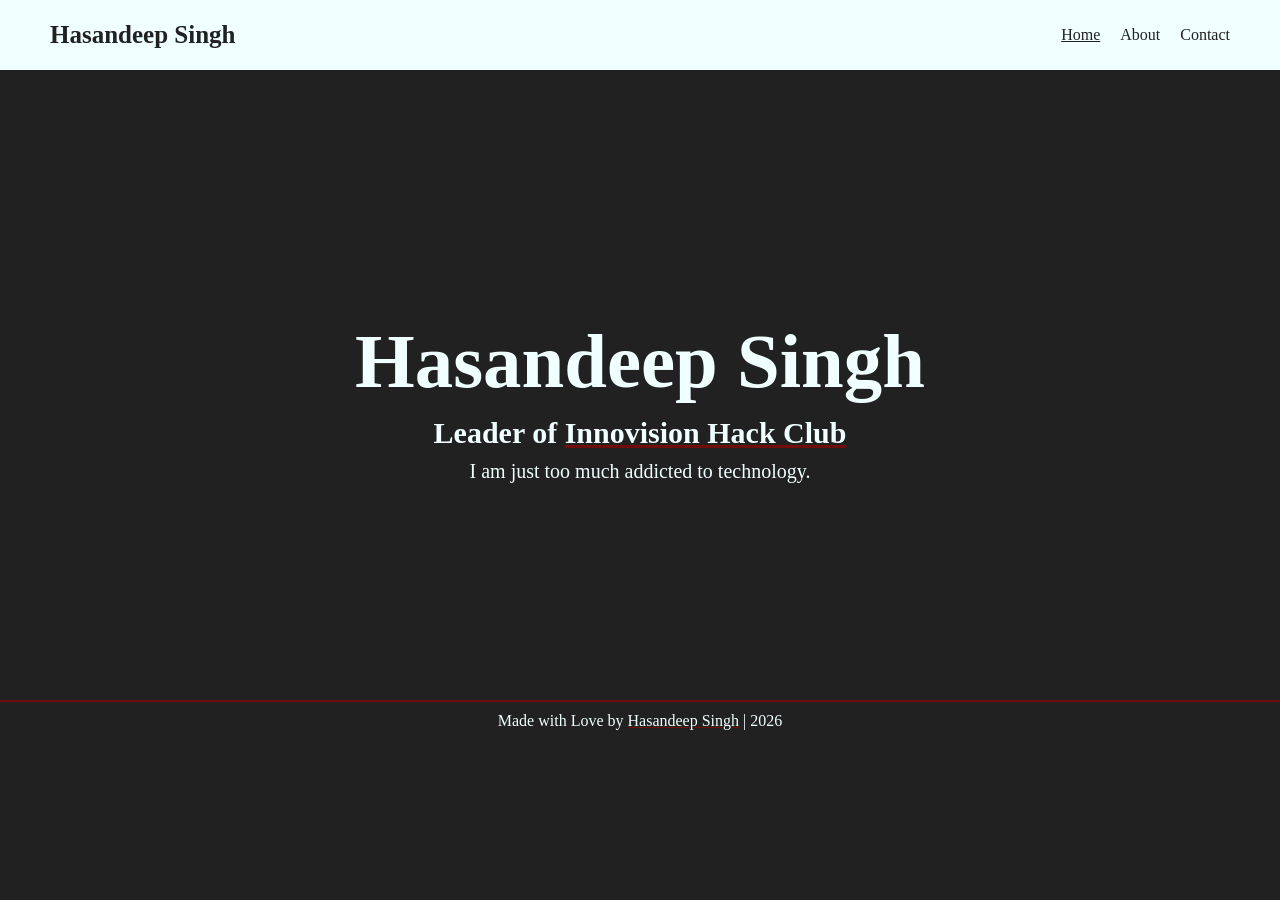
<file: index.html>
<html>

<head>
    <meta name="viewport" content="width=device-width, initial-scale=1.0">
    <title>
        Hasandeep Singh
    </title>
    <link rel="stylesheet" href="style.css">
</head>

<body>
    <header>
        <h3>Hasandeep Singh</h3>
        <ul>
            <li class="active"><a href='/'>Home</a></li>
            <li><a href="/about/">About</a></li>
            <li><a href="/contact/">Contact</a></li>
        </ul>
    </header>

    <div class="hero">
        <h1>Hasandeep Singh</h1>
        <h3>Leader of <a target="_blank" href='https://shcsinnovision.tech'>Innovision Hack Club</a></h3>
        <p>I am just too much addicted to technology.</p>
    </div>
    <footer>
        <p>
        Made with Love by <a href='https://github.com/hasancooksfr'>Hasandeep Singh</a> | 2026
        </p>
        
    </footer>
</body>

</html>
</file>
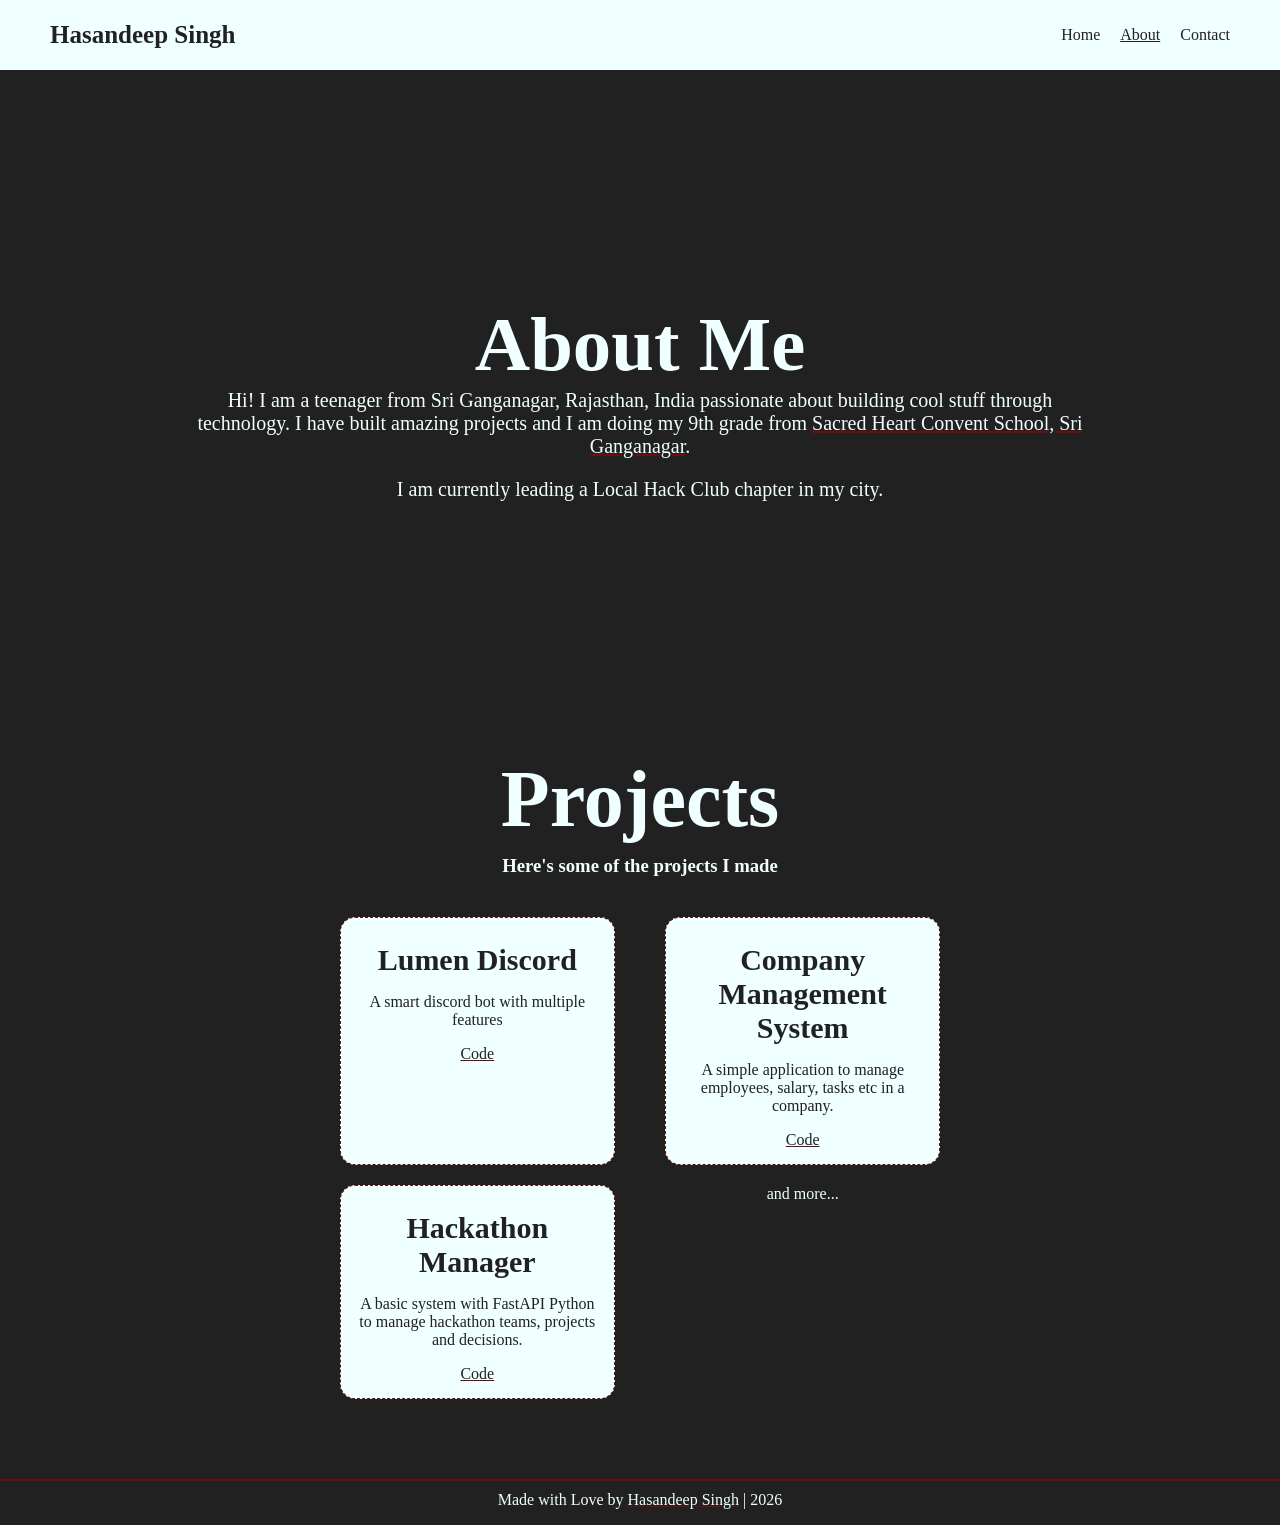
<file: about/index.html>
<!DOCTYPE html>
<html lang="en">
<head>
    <meta charset="UTF-8">
    <meta name="viewport" content="width=device-width, initial-scale=1.0">
    <title>About Me - Hasandeep Singh</title>
    <link rel="stylesheet" href="/style.css">
</head>
<body>
    <header>
        <h3>Hasandeep Singh</h3>
        <ul>
            <li><a href='/'>Home</a></li>
            <li class="active"><a href="/about/">About</a></li>
            <li><a href="/contact/">Contact</a></li>
        </ul>
    </header>
    <div class="hero">
        <h1>About Me</h1>
        <p>Hi! I am a teenager from Sri Ganganagar, Rajasthan, India passionate about building cool stuff through technology. I have built amazing projects and I am doing my 9th grade from <a href='https://sacredheartcstsgnr.com/'>Sacred Heart Convent School, Sri Ganganagar</a>.</p>
        <p>I am currently leading a Local Hack Club chapter in my city.</p>
    </div>

    <div class="projects">
        <h1>Projects</h1>
        <h3>Here's some of the projects I made</h3>
        <div class="cards">
            <div class="card">
                <h3>Lumen Discord</h3>
                <p>A smart discord bot with multiple features</p>
                <a href="https://github.com/hasancooksfr/LumenDiscord">Code</a>
            </div>

            <div class="card">
                <h3>Company Management System</h3>
                <p>A simple application to manage employees, salary, tasks etc in a company.</p>
                <a href="https://github.com/hasancooksfr/CompanyManagementSystem">Code</a>
            </div>

            <div class="card">
                <h3>Hackathon Manager</h3>
                <p>A basic system with FastAPI Python to manage hackathon teams, projects and decisions.</p>
                <a href="https://github.com/hasancooksfr/hackathon-manager">Code</a>
            </div>
            and more...
        </div>
    </div>

    <footer>
        <p>
        Made with Love by <a href='https://github.com/hasancooksfr'>Hasandeep Singh</a> | 2026
        </p>
        
    </footer>
</body>
</html>
</file>
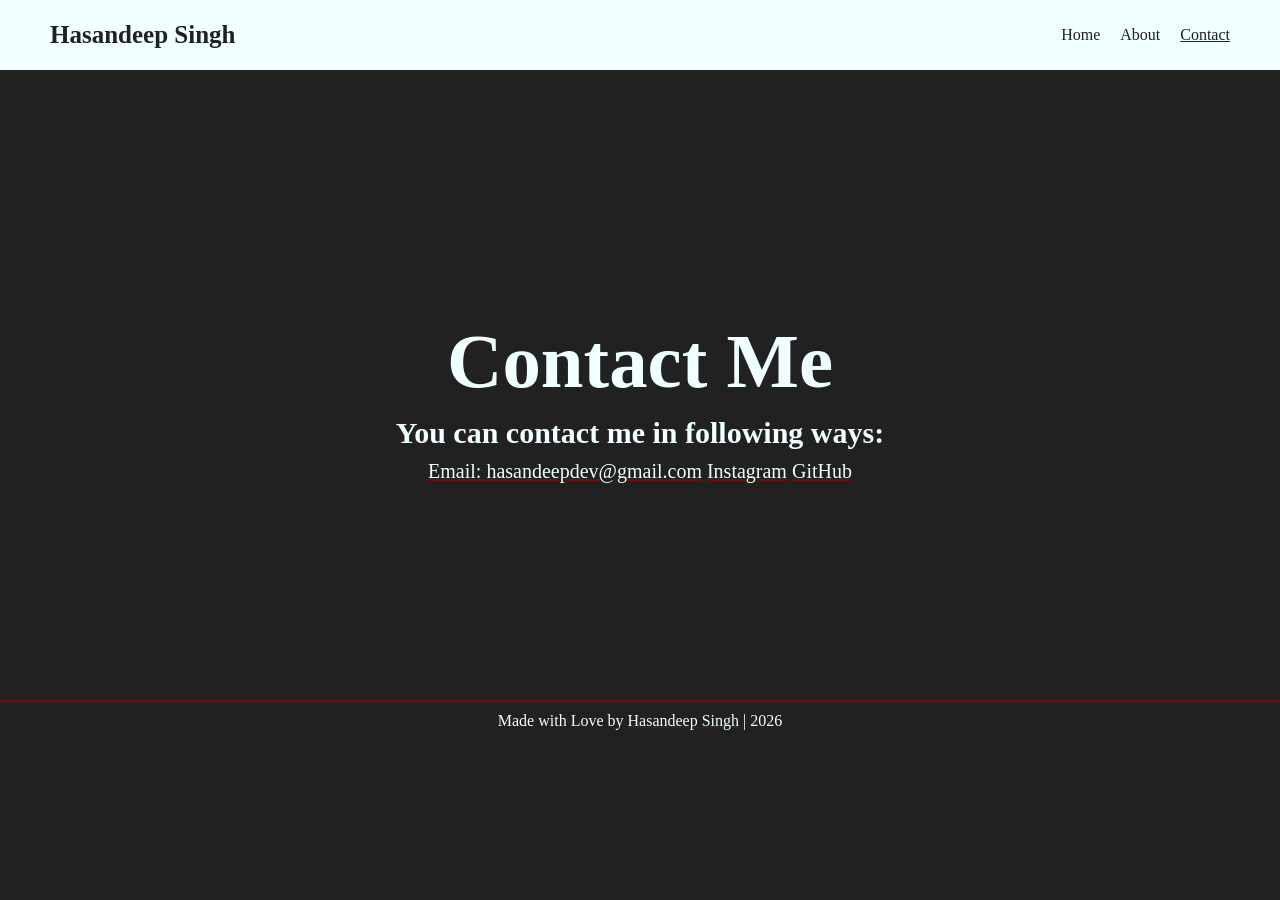
<file: contact/index.html>
<!DOCTYPE html>
<html lang="en">
<head>
    <meta charset="UTF-8">
    <meta name="viewport" content="width=device-width, initial-scale=1.0">
    <title>Contact Me - Hasandeep Singh</title>
    <link rel="stylesheet" href="/style.css">
</head>
<body>
    <header>
        <h3>Hasandeep Singh</h3>
        <ul>
            <li><a href='/'>Home</a></li>
            <li><a href="/about/">About</a></li>
            <li class="active"><a href="/contact/">Contact</a></li>
        </ul>
    </header>
    <div class="hero">
        <h1>
            Contact Me
        </h1>
        <h3>You can contact me in following ways:</h3>
        <p><a href='mailto:hasandeepdev@gmail.com'>Email: hasandeepdev@gmail.com</a>
        <a href="https://instagram.com/hasan.startss">Instagram</a>
        <a href="https://github.com/hasancooksfr">GitHub</a>
        </p>
    </div>

    <footer>
        <p>
        Made with Love by <a href='https://github.com/hasancooksfr'>Hasandeep Singh</a> | 2026
        </p>
        
    </footer>
</body>
</html>
</file>
<file: style.css>
body {
    background-color: #212121;
    color: azure;
    margin: 0;
}

.hero {
    display: flex;
    flex-direction: column;
    justify-content: center;
    align-items: center;
    min-height: 70vh;
    text-align: center;
}

.hero h1 {
    font-size: clamp(36px, 6vw, 80px);
    margin-bottom: 0;
}

.hero h3 {
    font-size: clamp(20px, 3vw, 30px);
    margin-top: 10px;
    margin-bottom: 10px;
}

.hero p {
    font-size: clamp(10px, 2vw, 20px);
    margin-top: 0;
    max-width: 70%;
}

a {
    text-decoration: underline;
    color: azure;
    text-decoration-color: #700c0c;
    cursor: pointer;
}

footer {
    align-items: center;
    text-align: center;
    border-top: 2px solid #700c0c;
}

footer p {
    margin-top: 10px;
}

header {
    padding: 5px;
    background-color: azure;
    color: #212121;
    display: flex;
    flex-direction: row;
    justify-content: space-between;
    align-items: center;
    height: 60px;
}

header h3 {
    margin-left: 45px;
    font-size: 25px;
}

ul {
    display: flex;
    flex-direction: row;
    list-style: none;
    gap: 20px;
    margin-right: 45px;
}

ul li a {
    color: #212121;
    text-decoration: none;
}

ul li.active {
    text-decoration: underline;
    text-decoration-color: #212121;
}

ul li a:hover{
    font-weight: 600;
}

.projects {
    display: flex;
    flex-direction: column;
    justify-content: center;
    align-items: center;
}

.projects h1 {
    font-size: 80px;
    margin-bottom: 0;
}

.projects h3 {
    margin-top: 10px;
    margin-bottom: 40px;
}

.cards {
    display: grid;
    grid-template-columns: repeat(auto-fit, minmax(240px, 1fr));
    gap: 1.25rem;
    text-align: center;
    margin-bottom: 80px;
}

.card {
    background-color: azure;
    color: #212121;
    padding: 15px;
    border-radius: 15px;
    border: 1px dashed #700c0c;
    margin-left: 15px;
    margin-right: 15px;
    max-width: 600px;
}

.card h3 {
    margin-bottom: 0;
    font-size: 30px;
}

.card a {
    color: #212121;
}

@media (max-width: 768px) {
    header h3 {
        font-size: 20px;
        margin-left: 15px;
    }

    ul {
        font-size: 15px;
        margin-right: 15px;
    }
}
</file>
